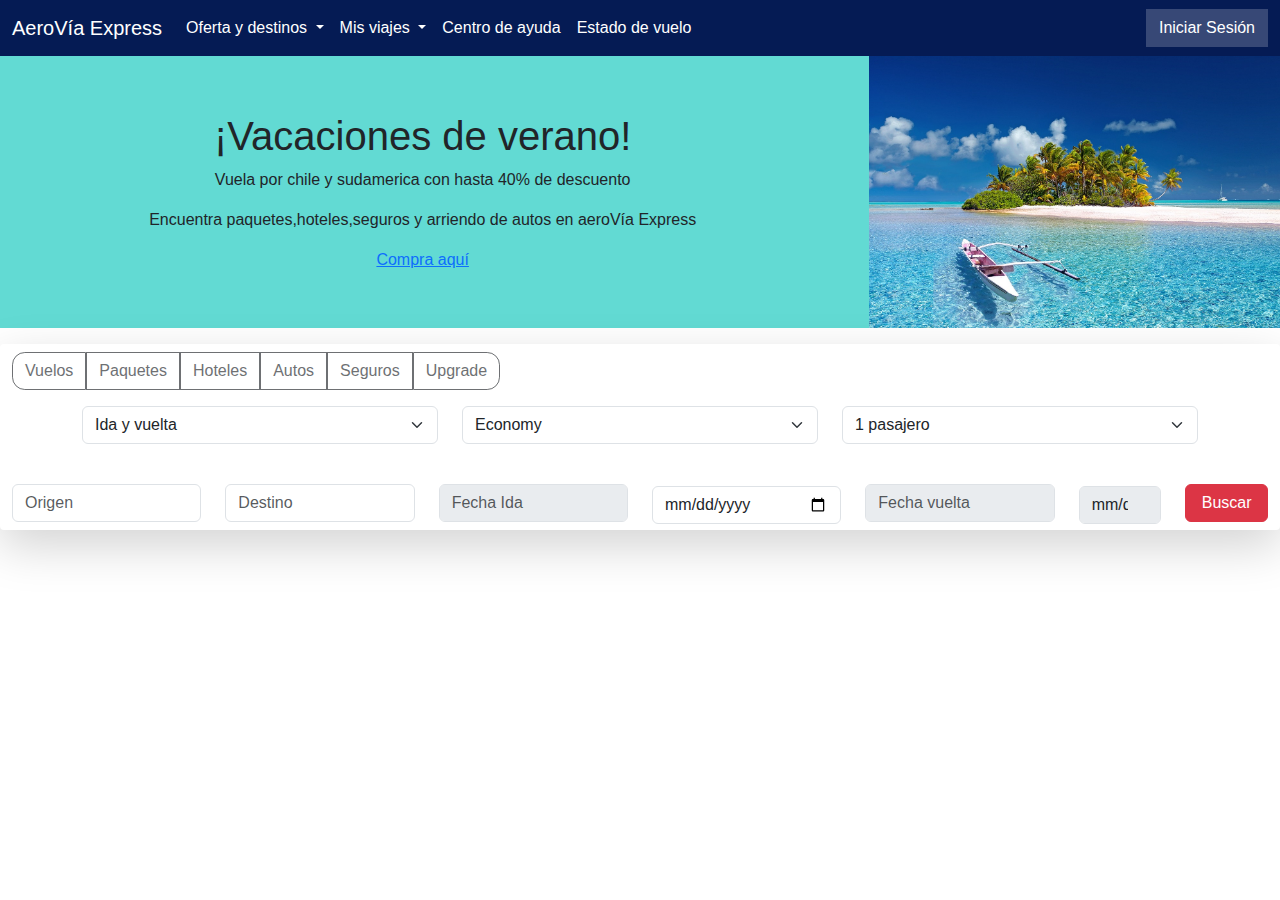
<file: AEROLÍNEA AEROVIA EXPRESS/index.html>
<!DOCTYPE html>
<html lang="en">
<head>
    <meta charset="UTF-8">
    <meta name="viewport" content="width=device-width, initial-scale=1.0">
    <link rel="stylesheet" href="assets/CSS/estilo.css">
    <link rel="stylesheet" href="https://cdn.jsdelivr.net/npm/bootstrap@5.3.3/dist/css/bootstrap.min.css">
    <title>Aerovia Express</title>
</head>
<body>
    
    <!--Nav-->
<nav class="navbar navbar-expand-lg navColorPersonalizado">
    <div class="container-fluid">
        <a class="navbar-brand text-white marca" href="#">AeroVía Express</a>
        <button class="navbar-toggler" type="button" data-bs-toggle="collapse" data-bs-target="#navbarNavDropdown" aria-controls="navbarNavDropdown" aria-expanded="false" aria-label="Toggle navigation">
            <span class="navbar-toggler-icon"></span>
        </button>
        <div class="collapse navbar-collapse" id="navbarNavDropdown">
            <ul class="navbar-nav me-auto">
                <li class="nav-item dropdown">
                    <a class="nav-link dropdown-toggle text-white" href="#" role="button" data-bs-toggle="dropdown" aria-expanded="false">
                        Oferta y destinos
                    </a>
                    <ul class="dropdown-menu">
                        <li><a class="dropdown-item" href="#">Ofertas</a></li>
                        <li><a class="dropdown-item" href="#">Destinos</a></li>
                    </ul>
                </li>
                <li class="nav-item dropdown">
                    <a class="nav-link dropdown-toggle text-white" href="#" role="button" data-bs-toggle="dropdown" aria-expanded="false">
                        Mis viajes
                    </a>
                    <ul class="dropdown-menu">
                        <li><a class="dropdown-item" href="#">Viajes</a></li>
                        <li><a class="dropdown-item" href="#">Recomendaciones</a></li>
                    </ul>
                </li>
                <li class="nav-item">
                    <a class="nav-link text-white" href="#">Centro de ayuda</a>
                </li>
                <li class="nav-item">
                    <a class="nav-link text-white" href="#">Estado de vuelo</a>
                </li>
            </ul>
            <form class="d-flex ms-auto btn-personalizado">
                <button class="btn btn-personalizado text-white" type="button">Iniciar Sesión</button>
            </form>
        </div>
    </div>
</nav>

    <div class="row align-items-center apartado">
        <div class="col-md-8 text-center text-justify">
            <h1>¡Vacaciones de verano!</h1>
            <p>Vuela por chile y sudamerica con hasta 40% de descuento</p>
            <p>Encuentra paquetes,hoteles,seguros y arriendo de autos en aeroVía Express</p>
            <a href="http://" target="_blank" rel="noopener noreferrer">Compra aquí</a>
        </div>
        <div class="col-md-4 text-end">
            <img src="assets/IMG/polynesia.jpg" alt="Isla paradisiaca" class="img-fluid">
        </div>
    </div>

    <div class="container-fluid mt-3 bg-gray rounded-1 shadow-lg custom-container">
        <form>
            <div class="d-flex flex-wrap">
                <button type="button" class="btn disabled m-0 mt-2 redondeoP1">Vuelos</button>
                <button type="button" class="btn disabled m-0 mt-2 rounded-0">Paquetes</button>
                <button type="button" class="btn disabled m-0 mt-2 rounded-0">Hoteles</button>
                <button type="button" class="btn disabled m-0 mt-2 rounded-0">Autos</button>
                <button type="button" class="btn disabled m-0 mt-2 rounded-0">Seguros</button>
                <button type="button" class="btn disabled m-0 mt-2 redondeoP2">Upgrade</button>
            </div>

            <div class="container mt-3">
                <div class="row">
                    <div class="col-md-4 mb-3">
                        <select class="form-select" aria-label="Default select example">
                            <option selected>Ida y vuelta</option>
                            <option value="1">Solo ida</option>
                            <option value="2">Solo vuelta</option>
                        </select>
                    </div>
                    <div class="col-md-4 mb-3">
                        <select class="form-select" aria-label="Default select example">
                            <option selected>Economy</option>
                            <option value="1">Premium economy</option>
                            <option value="2">Business</option>
                            <option value="3">Primera clase</option>
                        </select>
                    </div>
                    <div class="col-md-4 mb-3">
                        <select class="form-select" aria-label="Default select example">
                            <option selected>1 pasajero</option>
                            <option value="1">2 pasajeros</option>
                            <option value="2">3 pasajeros</option>
                        </select>
                    </div>
                </div>
            </div>

            <div class="row align-items-center mt-4 ml-1 mr-1">
                <div class="col-md-2 mb-2">
                    <input class="form-control" type="search" id="search1" placeholder="Origen">
                </div>
                <div class="col-md-2 mb-2">
                    <input class="form-control" type="search" id="search2" placeholder="Destino">
                </div>
                <div class="col-md-2 mb-2">
                    <input type="btn" class="form-control" id="fechaIda" placeholder="Fecha Ida" disabled>
                </div>

                <div class="col-md-2 mb-1">
                    <input type="date" class="form-control" id="fechaIda" aria-label="Fecha Ida">
                </div>
                <div class="col-md-2 mb-2">
                    <input type="btn" class="form-control" id="fechaIda" placeholder="Fecha vuelta" disabled>
                </div>
                <div class="col-md-1 mb-1">
                    <input type="date" class="form-control" id="fechaVuelta" aria-label="Fecha de Vuelta" disabled>
                </div>
                <div class="col-md-1 mb-2">
                    <button type="submit" class="btn btn-danger w-100">Buscar</button>
                </div>
            </div>
        </form>
    </div>


    






    <script src="https://cdn.jsdelivr.net/npm/bootstrap@5.3.3/dist/js/bootstrap.bundle.min.js"></script>

</body>
</html>
</file>
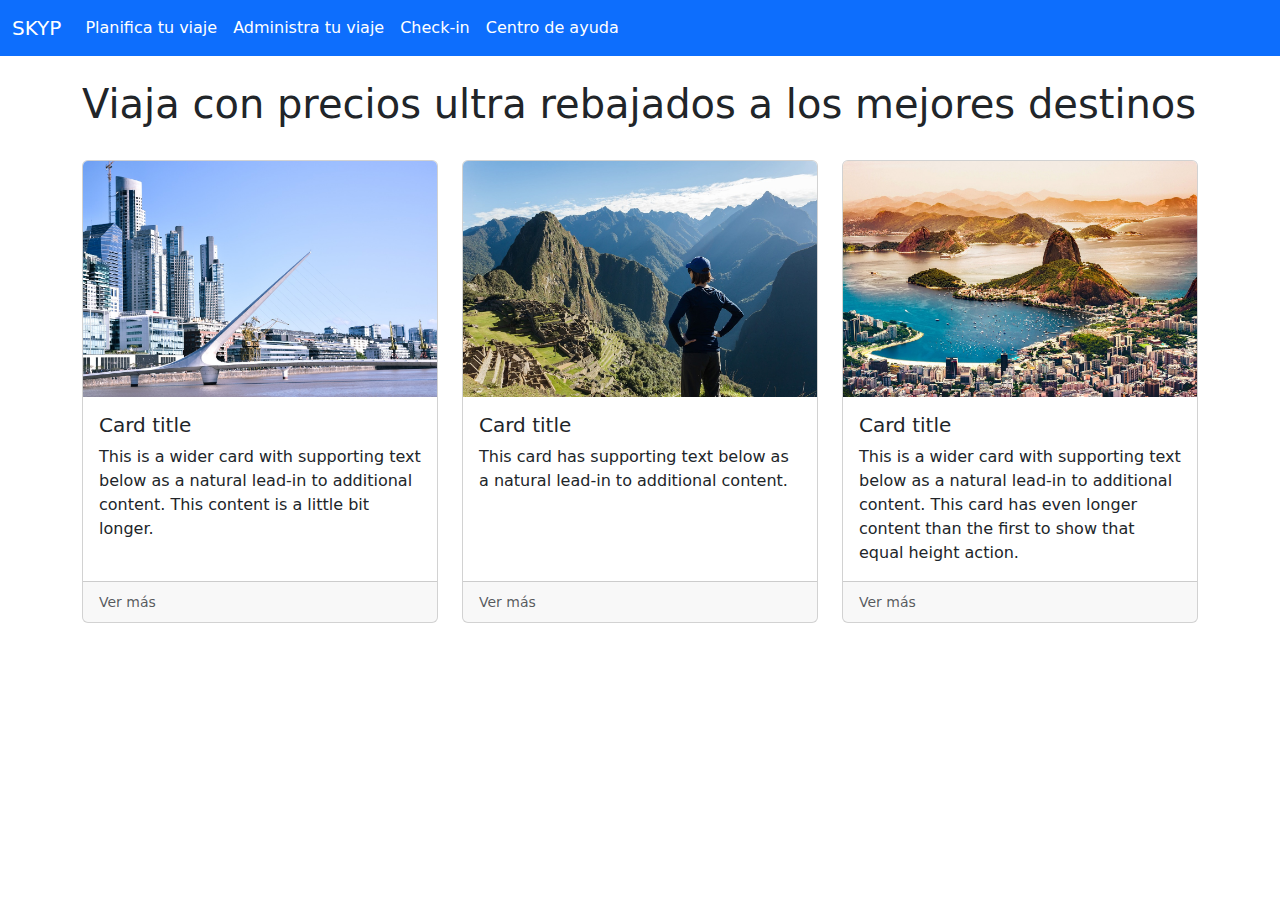
<file: AEROLÍNEAS SKYP/index.html>
<!DOCTYPE html>
<html lang="en">
<head>
    <meta charset="UTF-8" />
    <meta name="viewport" content="width=device-width, initial-scale=1.0" />
    <link
    rel="stylesheet"
    href="https://cdn.jsdelivr.net/npm/bootstrap@5.3.3/dist/css/bootstrap.min.css"
    />
    <title>Aerolíneas Skyp</title>
</head>
<body>

    <!--- COMIENZO NAV-->
    <nav class="navbar navbar-expand-lg bg-primary">
    <div class="container-fluid">
        <a class="navbar-brand text-white" href="#">SKYP</a>
        <button
        class="navbar-toggler"
        type="button"
        data-bs-toggle="collapse"
        data-bs-target="#navbarNav"
        aria-controls="navbarNav"
        aria-expanded="false"
        aria-label="Toggle navigation"
        >
        <span class="navbar-toggler-icon"></span>
        </button>
        <div class="collapse navbar-collapse" id="navbarNav">
        <ul class="navbar-nav">
            <li class="nav-item">
            <a class="nav-link text-white" href="#">Planifica tu viaje</a>
            </li>
            <li class="nav-item">
            <a class="nav-link text-white" href="#">Administra tu viaje</a>
            </li>
            <li class="nav-item">
            <a class="nav-link text-white" href="#">Check-in</a>
            </li>
            <li class="nav-item">
            <a class="nav-link text-white" href="#">Centro de ayuda</a>
            </li>
        </ul>
        </div>
    </div>
    </nav>
    <!--- FIN NAV-->

    <br>

    <!--- COMIENZO TITULO-->
    
    <div class="container">
        <div class="row">
            <div class="col">
                <h1 class="fs-1 fs-sm-2 fs-md-3 fs-lg-4 fs-xl-5 responsive-title">Viaja con precios ultra rebajados a los mejores destinos</h1>
            </div>
        </div>
    </div>

    <!--- FIN TITULO-->

    <!--- COMIENZO CARDS-->

<div class="container my-4">
    <div class="row row-cols-1 row-cols-md-3 g-4 ">
        <div class="col">
        <div class="card h-100">
            <img src="assets/IMAGENES/Buenos aires.jpg" class="card-img-top" alt="...">
            <div class="card-body">
            <h5 class="card-title">Card title</h5>
            <p class="card-text">This is a wider card with supporting text below as a natural lead-in to additional content. This content is a little bit longer.</p>
            </div>
            <div class="card-footer">
            <small class="text-body-secondary">Ver más</small>
            </div>
        </div>
        </div>
        <div class="col">
        <div class="card h-100">
            <img src="assets/IMAGENES/machu pichu.jpg" class="card-img-top" alt="...">
            <div class="card-body">
            <h5 class="card-title">Card title</h5>
            <p class="card-text">This card has supporting text below as a natural lead-in to additional content.</p>
            </div>
            <div class="card-footer">
            <small class="text-body-secondary">Ver más</small>
            </div>
        </div>
        </div>
        <div class="col">
        <div class="card h-100">
            <img src="assets/IMAGENES/Rio de janeiro.jpg" class="card-img-top" alt="...">
            <div class="card-body">
            <h5 class="card-title">Card title</h5>
            <p class="card-text">This is a wider card with supporting text below as a natural lead-in to additional content. This card has even longer content than the first to show that equal height action.</p>
            </div>
            <div class="card-footer">
            <small class="text-body-secondary">Ver más</small>
            </div>
        </div>
        </div>
    </div>
</div>

    <!--- FIN CARDS-->


    <script src="https://cdn.jsdelivr.net/npm/bootstrap@5.3.3/dist/js/bootstrap.bundle.min.js"></script>
</body>
</html>
</file>
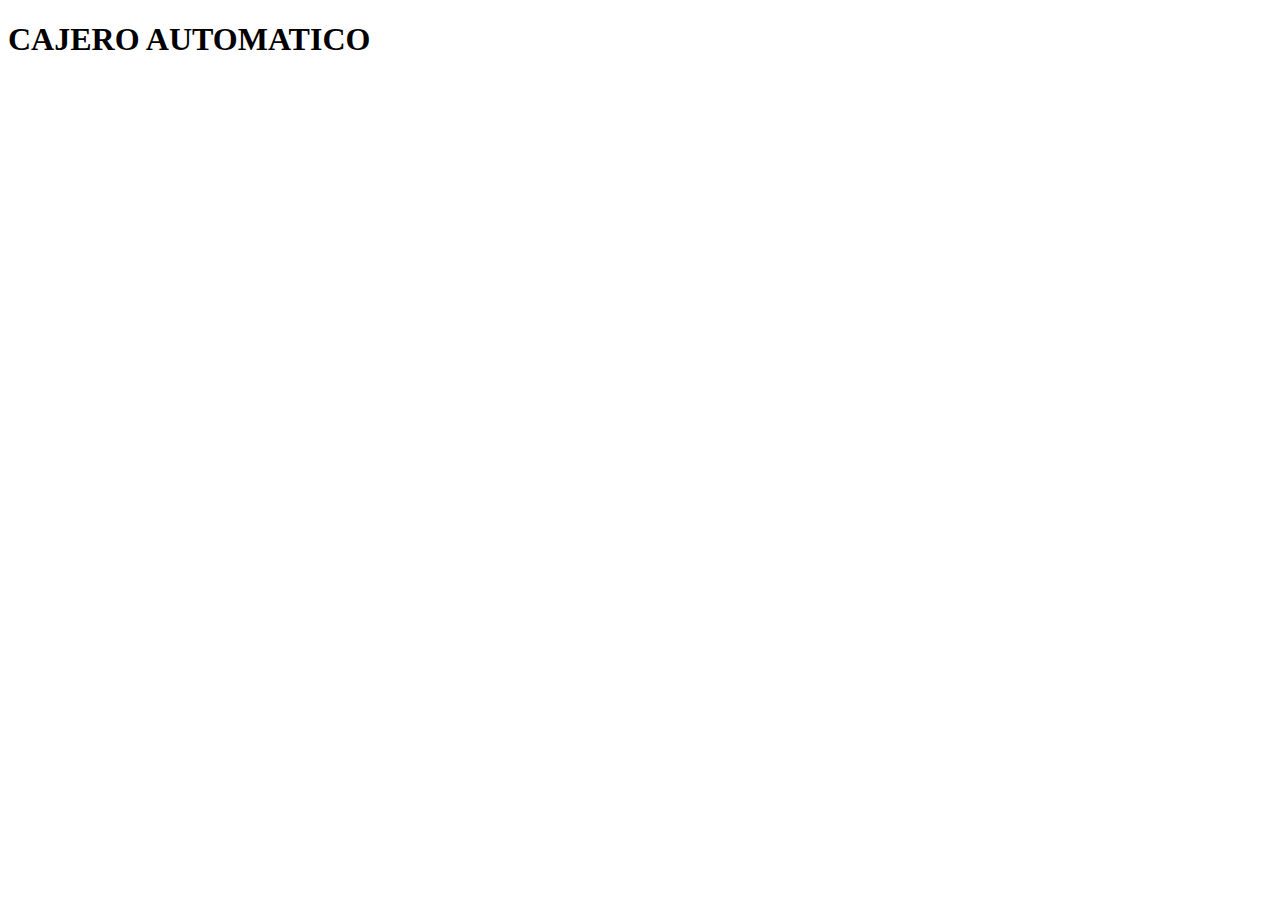
<file: CAJERO AUTOMATICO/index.html>
<!DOCTYPE html>
<html lang="en">
<head>
    <meta charset="UTF-8">
    <meta name="viewport" content="width=device-width, initial-scale=1.0">
    <title>CAJERO AUTOMATICO</title>
</head>
<body>
    
    <h1>CAJERO AUTOMATICO</h1>

    <script src="ASSETS/JS/javascript.js"></script>

</body>
</html>
</file>
<file: AEROLÍNEA AEROVIA EXPRESS/assets/CSS/estilo.css>
*{
    font-family: Verdana, Geneva, Tahoma, sans-serif;
}

.marca{
    font-family: 'Gill Sans', 'Gill Sans MT', Calibri, 'Trebuchet MS', sans-serif;
}

.navColorPersonalizado{
    background-color: #051B54;
    color: white !important;
}

.btn-personalizado{
    background-color: #FFFFFF33;
}

.apartado{
    background-color: #62DAD3;
}

.redondeoP1{
    border-top-left-radius: 0.80rem !important;
    border-top-right-radius: 0 !important;
    border-bottom-left-radius: 0.80rem !important;
    border-bottom-right-radius: 0 !important;
}

.redondeoP2{
    border-top-left-radius: 0 !important;
    border-top-right-radius: 0.80rem !important;
    border-bottom-left-radius: 0 !important;
    border-bottom-right-radius: 0.80rem !important;
}
</file>
